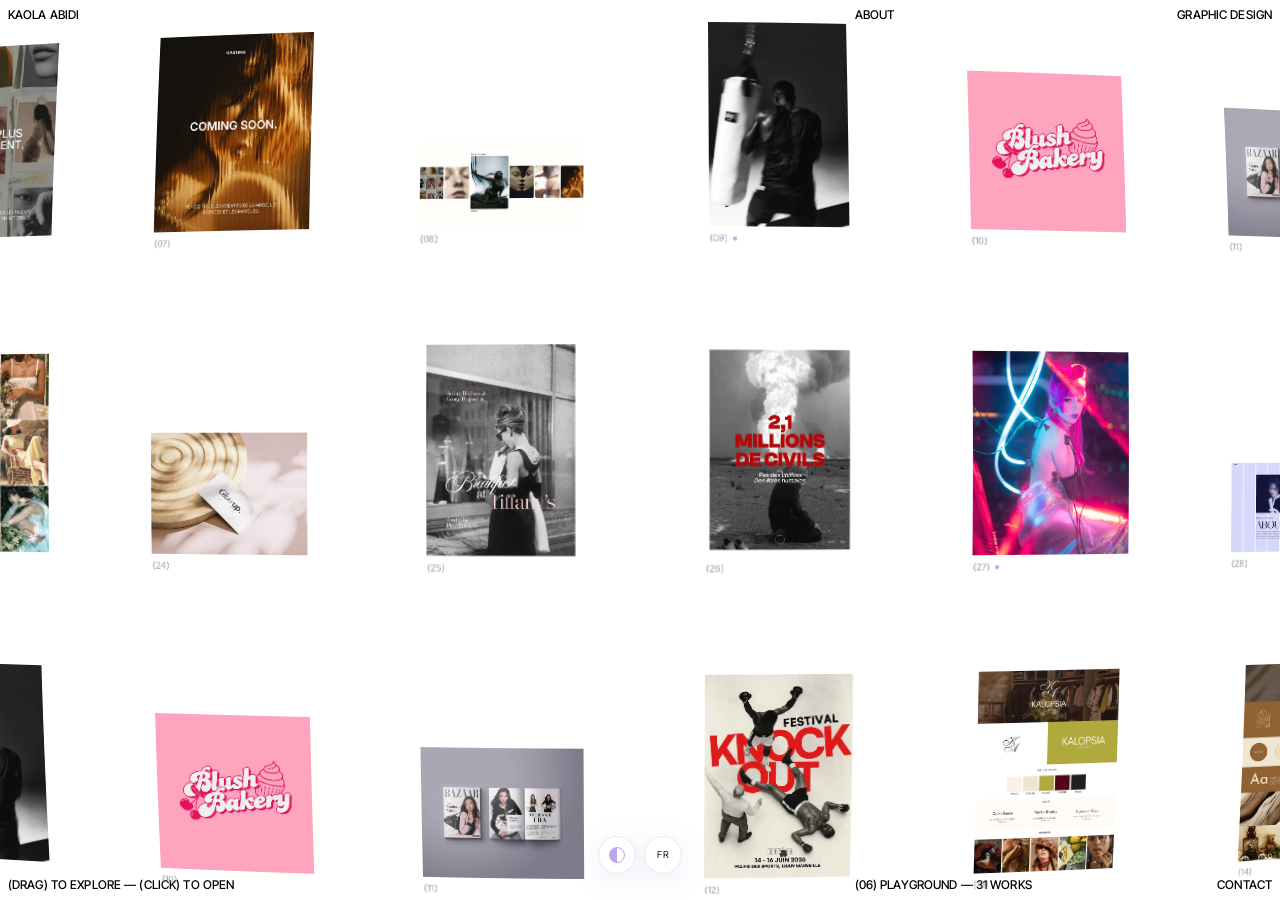
<file: playground.html>
<!doctype html>
<html lang="en">
<head>
  <meta charset="utf-8">
  <meta name="viewport" content="width=device-width, initial-scale=1">
  <title>Kaola ABIDI - Web &amp; Graphic Designer</title>
  <meta name="description" content="Kaola Abidi designs for the web and for print, in a minimal and delicate style. Her work moves between websites, visual identities and editorial pieces, always guided by colour, space and quiet details.">
  <meta property="og:title" content="Kaola ABIDI - Web &amp; Graphic Designer">
  <meta property="og:description" content="Kaola Abidi designs for the web and for print, in a minimal and delicate style. Her work moves between websites, visual identities and editorial pieces, always guided by colour, space and quiet details.">
  <script>(function(){var t;try{t=localStorage.getItem('theme')}catch(e){}if(!t)t=matchMedia('(prefers-color-scheme: dark)').matches?'dark':'light';document.documentElement.dataset.theme=t;document.documentElement.classList.add('js');try{if(sessionStorage.getItem('nav')){sessionStorage.removeItem('nav');document.documentElement.classList.add('from-nav')}}catch(e){}})()</script>
  <link rel="preconnect" href="https://fonts.googleapis.com">
  <link rel="preconnect" href="https://fonts.gstatic.com" crossorigin>
  <link href="https://fonts.googleapis.com/css2?family=Instrument+Serif:ital@0;1&family=Inter+Tight:wght@300;400;500&display=swap" rel="stylesheet">
  <link rel="icon" href="assets/favicon.svg" type="image/svg+xml">
  <link rel="stylesheet" href="css/style.css">
</head>
<body class="pg-body" data-page="Playground">
  <div class="loader" aria-hidden="true"><div class="ld-inner"><span class="ld-logo">Kaola Abidi</span><div class="ld-track"><div class="ld-fill" data-ld-bar></div></div></div></div>
  <div class="pg-stage" id="stage" aria-label="Playground — drag to explore" data-i18n-aria="pgStage"></div>

  <header class="site-header">
    <a href="index.html" class="brand rv" style="--d:.1s" data-label="Index">Kaola Abidi</a>
    <nav class="hd-nav rv" style="--d:.3s"><a class="ulink" href="about.html" data-label="About" data-i18n="navAbout">About</a><a class="ulink" href="playground.html" data-label="Playground" data-i18n="navGraphic">Graphic design</a></nav>
  </header>
  <footer class="site-footer">
    <span class="ft-left pg-hint rv" style="--d:.9s" data-i18n="pgHint"><b>(Drag)</b> to explore — <b>(Click)</b> to open</span>
    <span class="ft-mid rv" style="--d:1s">(06) Playground — <span id="count"></span></span>
    <button class="ft-contact ulink rv" style="--d:1.3s" data-contact data-i18n="navContact">Contact</button>
  </footer>
  <div class="cursor small" id="cursor" data-i18n="pgDrag">Drag</div>

  <div class="lightbox" id="lb" role="dialog" aria-label="Preview" data-i18n-aria="lbPreview">
    <div class="lb-top"><span class="lb-count" id="lbCount"></span><button class="ulink" data-lb-close data-i18n="close">(Close)</button></div>
    <button class="lb-arrow lb-prev" data-lb-prev aria-label="Previous design" data-i18n-aria="lbPrev">←</button>
    <div class="lb-stage"><img id="lbImg" alt=""></div>
    <button class="lb-arrow lb-next" data-lb-next aria-label="Next design" data-i18n-aria="lbNext">→</button>
    <div class="lb-info">
      <div class="lb-text" id="lbText">
        <div class="muted" id="lbCat"></div>
        <div class="lb-title" id="lbTitle"></div>
        <p class="lb-desc" id="lbDesc"></p>
      </div>
      <div id="lbLink"></div>
    </div>
  </div>

  <script src="js/i18n.js"></script>
  <script src="js/data.js"></script>
  <script src="js/common.js"></script>
  <script src="js/playground.js"></script>
</body>
</html>
</file>
<file: css/style.css>
/* =============================================================
   Kaola Abidi — Portfolio
   Fonds blanc / noir uniquement, détails en lila pâle.
============================================================= */

:root,
:root[data-theme="light"] {
  --bg: #ffffff;
  --ink: #18161c;
  --muted: #a19cab;
  --line: rgba(24, 22, 28, 0.09);
  --accent: #b9a7ec;        /* lila pâle */
  --accent-ink: #9c87dc;    /* lila un peu plus présent, pour les petits textes */
  --accent-soft: #f5f1fe;
  --shadow: rgba(140, 115, 210, 0.14);
}
:root[data-theme="dark"] {
  --bg: #08070a;
  --ink: #f2eff6;
  --muted: #77727f;
  --line: rgba(242, 239, 246, 0.1);
  --accent: #dcd0fb;
  --accent-ink: #d2c4f8;
  --accent-soft: #17131f;
  --shadow: rgba(0, 0, 0, 0.6);
}

:root {
  --mono: "Inter Tight", "Helvetica Neue", Arial, sans-serif; /* texte courant : Inter */
  --sans: "Inter Tight", "Helvetica Neue", Arial, sans-serif;
  --title: "Chloe", "Instrument Serif", Georgia, serif;
  --serif: "Instrument Serif", Georgia, serif;
  --gutter: clamp(16px, 2vw, 28px);
  --ease: cubic-bezier(0.7, 0, 0.2, 1);
  --ease-out: cubic-bezier(0.16, 1, 0.3, 1);
  --soft: cubic-bezier(0.25, 0.8, 0.25, 1);
  color-scheme: light dark;
}

@font-face { font-family: "Chloe"; src: url("../fonts/chloe-regular.otf") format("opentype"); font-weight: 400; font-style: normal; font-display: swap; }

*, *::before, *::after { box-sizing: border-box; margin: 0; padding: 0; }
html { -webkit-text-size-adjust: 100%; }
body {
  background: var(--bg);
  color: var(--ink);
  font-family: var(--mono);
  font-size: 10.5px;
  line-height: 1.5;
  letter-spacing: 0.04em;
  text-transform: uppercase;
  -webkit-font-smoothing: antialiased;
  transition: background-color 0.6s var(--ease), color 0.6s var(--ease);
}
img { display: block; max-width: 100%; }
a { color: inherit; text-decoration: none; }
button { font: inherit; color: inherit; background: none; border: 0; cursor: pointer; text-transform: inherit; letter-spacing: inherit; }
::selection { background: var(--accent); color: #18161c; }

.accent { color: var(--accent-ink); }
.serif { font-family: var(--sans); text-transform: none; letter-spacing: 0; }
.muted { color: var(--muted); }

.ulink { position: relative; display: inline-block; }
.ulink::after {
  content: ""; position: absolute; left: 0; right: 0; bottom: -1px; height: 1px;
  background: currentColor; transform: scaleX(0); transform-origin: right;
  transition: transform 0.6s var(--ease);
}
.ulink:hover::after, .ulink:focus-visible::after { transform: scaleX(1); transform-origin: left; }

main { position: relative; z-index: 1; }

/* ---------- Animations d'entrée ---------- */
@keyframes rise {
  from { opacity: 0; transform: translateY(22px); filter: blur(12px); }
  to   { opacity: 1; transform: none; filter: blur(0); }
}
@keyframes fade {
  from { opacity: 0; filter: blur(10px); }
  to   { opacity: 1; filter: blur(0); }
}
@keyframes chIn {
  from { opacity: 0; transform: translateY(0.35em); filter: blur(10px); }
  to   { opacity: 1; transform: none; filter: blur(0); }
}
.rv, .fd { opacity: 0; }
html.loaded .rv { animation: rise 1.5s var(--ease-out) var(--d, 0s) both; }
html.loaded .fd { animation: fade 1.6s var(--soft) var(--d, 0s) both; }
.split .w { display: inline-block; white-space: nowrap; }
.split .ch { display: inline-block; opacity: 0; }
html.loaded .split .ch { animation: chIn 1.3s var(--ease-out) calc(var(--d, 0s) + var(--i) * 40ms) both; }

/* Apparition au scroll */
.reveal { opacity: 0; transform: translateY(30px); filter: blur(10px); transition: opacity 1.4s var(--ease-out), transform 1.6s var(--ease-out), filter 1.4s var(--ease-out); }
.reveal.in { opacity: 1; transform: none; filter: none; }

/* ---------- Loading screen (repris de l'ancien portfolio) ---------- */
.loader {
  position: fixed; inset: 0; z-index: 100;
  background: var(--bg);
  display: flex; align-items: center; justify-content: center;
  transform: translateY(0);
  transition: transform 0.7s cubic-bezier(0.76, 0, 0.24, 1);
}
.loader.done { transform: translateY(-100%); pointer-events: none; }
.loader.below { transform: translateY(100%); transition: none; }
.ld-inner {
  display: flex; flex-direction: column; align-items: center; gap: 24px;
  transform: translateY(60px); opacity: 0;
  animation: loaderIn 0.6s cubic-bezier(0.22, 1, 0.36, 1) 0.1s forwards;
}
@keyframes loaderIn { to { opacity: 1; transform: translateY(0); } }
.ld-logo { font-family: "Inter Tight", sans-serif; font-size: 13px; font-weight: 400; letter-spacing: 0.2em; color: var(--ink); text-transform: uppercase; }
.ld-track { width: 120px; height: 1px; background: var(--line); position: relative; overflow: hidden; }
.ld-fill { position: absolute; inset: 0; background: var(--accent); transform-origin: left; transform: scaleX(0); transition: transform 0.3s ease; }

/* ---------- Header & footer (mise en page façon cathydolle.com) ----------
   Grille de 12 colonnes collée aux bords, texte minuscule en capitales.
   Header : nom à gauche, About en colonne 9, Graphic design aligné à droite.
   Footer : Contact seul en bas à droite (+ infos de page en colonne 9). */
:root { --edge: 8px; }
.site-header, .site-footer {
  position: fixed; left: 0; right: 0; z-index: 50;
  display: grid; grid-template-columns: repeat(12, minmax(0, 1fr)); column-gap: 6px; align-items: start;
  padding: var(--edge);
  font-family: var(--sans); font-weight: 500; font-size: 12px; line-height: 1.2; letter-spacing: 0.01em; text-transform: uppercase;
  color: #fff; mix-blend-mode: difference;
  pointer-events: none;
}
.site-header { top: 0; }
.site-footer { bottom: 0; align-items: end; z-index: 45; }
.site-header > *, .site-footer > * { pointer-events: auto; }
.site-header .brand { grid-column: 1 / 5; justify-self: start; }
.hd-nav { grid-column: 9 / 13; display: grid; grid-template-columns: repeat(4, minmax(0, 1fr)); column-gap: 6px; }
.hd-nav > :first-child { grid-column: 1; justify-self: start; }
.hd-nav > :last-child { grid-column: 3 / 5; justify-self: end; }
.site-footer .ft-left { grid-column: 1 / 6; justify-self: start; }
.site-footer .ft-mid { grid-column: 9 / 12; justify-self: start; }
.site-footer .ft-contact { grid-column: 12; justify-self: end; }
.site-footer .ft-dim, .site-header .ft-dim { opacity: .5; }

/* ---------- Boutons ronds : thème + langue, centrés côte à côte ---------- */
.theme-toggle, .lang-toggle {
  position: fixed; left: 50%; bottom: var(--gutter); z-index: 60;
  width: 38px; height: 38px; border-radius: 50%;
  border: 1px solid var(--line); background: var(--bg);
  display: grid; place-items: center;
  box-shadow: 0 6px 30px var(--shadow);
  transition: transform 0.6s var(--ease-out), background 0.6s var(--ease), border-color .6s, color .6s;
}
.theme-toggle { margin-left: -42px; }
.lang-toggle { margin-left: 4px; font-size: 9.5px; letter-spacing: 0.06em; padding-left: 0.06em; }
.theme-toggle:hover, .lang-toggle:hover { transform: scale(1.12); border-color: var(--accent); }
.lang-toggle:hover { color: var(--accent-ink); }
.theme-toggle:active, .lang-toggle:active { transform: scale(0.94); }
.lang-toggle:focus-visible { outline: 1px solid var(--accent); outline-offset: 4px; }
.theme-toggle span {
  width: 16px; height: 16px; border-radius: 50%;
  background: linear-gradient(90deg, var(--accent) 50%, transparent 50%);
  border: 1px solid var(--accent);
  transition: transform 0.9s var(--ease);
}
:root[data-theme="dark"] .theme-toggle span { transform: rotate(180deg); }
.theme-toggle:focus-visible { outline: 1px solid var(--accent); outline-offset: 4px; }
html.theme-tr::view-transition-old(root),
html.theme-tr::view-transition-new(root) { animation: none; mix-blend-mode: normal; }

/* ---------- Panneau contact ---------- */
.contact-panel {
  position: fixed; inset: 0; z-index: 80;
  background: var(--bg);
  display: grid; grid-template-rows: auto 1fr auto; padding: var(--gutter);
  clip-path: inset(0 0 100% 0); visibility: hidden;
  transition: clip-path 1s var(--ease), visibility 0s 1s;
}
.contact-panel.open { clip-path: inset(0 0 0 0); visibility: visible; transition: clip-path 1s var(--ease); }
.contact-panel .cp-top, .contact-panel .cp-bottom { display: flex; justify-content: space-between; }
.contact-panel .cp-bottom { color: var(--muted); }
.contact-panel .cp-body { align-self: center; display: grid; gap: 34px; justify-items: start; max-width: 900px; width: 100%; margin: 0 auto; position: relative; }
.contact-panel .cp-body > * { opacity: 0; transform: translateY(20px); filter: blur(10px); transition: opacity 1s var(--ease-out), transform 1.2s var(--ease-out), filter 1s; }
.contact-panel.open .cp-body > * { opacity: 1; transform: none; filter: none; }
.contact-panel.open .cp-body > :nth-child(2) { transition-delay: .5s; }
.contact-panel.open .cp-body > :nth-child(1) { transition-delay: .35s; }
.contact-panel h2 {
  font-family: var(--serif); font-style: italic; font-weight: 400; text-transform: none;
  font-size: clamp(48px, 7vw, 116px); line-height: 0.9; letter-spacing: -0.02em; color: var(--accent);
}
.contact-panel h2 span { font-family: var(--title); font-style: normal; font-weight: 400; letter-spacing: 0; color: var(--ink); text-transform: uppercase; }
.cp-list { display: grid; grid-template-columns: max-content 1fr; gap: 10px 32px; font-size: 11.5px; }
.cp-list dt { color: var(--muted); }
.cp-copy .copied { color: var(--accent-ink); margin-left: 8px; opacity: 0; transition: opacity .3s; }
.cp-copy.done .copied { opacity: 1; }

/* =============================================================
   ACCUEIL
============================================================= */
.home { height: 100svh; min-height: 560px; overflow: hidden; }
.home-stage {
  position: absolute; left: 0; right: 0; top: 50%; transform: translateY(-50%);
  display: grid; justify-items: center;
}
.strip { display: flex; align-items: center; gap: 1.1vw; height: 34vw; max-height: 470px; }
.card {
  position: relative; flex: none;
  width: 7.6vw; max-width: 106px; height: 10.2vw; max-height: 142px;
  transition: width 1.1s var(--ease), height 1.1s var(--ease), max-width 1.1s var(--ease), max-height 1.1s var(--ease);
}
.card.active { width: 19vw; max-width: 265px; height: 26vw; max-height: 360px; }
.card .ph { position: absolute; inset: 0; overflow: hidden; background: var(--accent-soft); transition: box-shadow 1.2s var(--soft); }
.card.active .ph { box-shadow: 0 40px 90px -20px var(--shadow); }
.card img {
  width: 100%; height: 100%; object-fit: cover;
  filter: grayscale(1) brightness(1.04) opacity(0.75);
  transform: scale(1.15);
  transition: filter 1.1s var(--soft), transform 1.6s var(--ease-out);
}
.card:hover img { filter: grayscale(0.4) opacity(0.95); }
.card.active img { filter: none; transform: scale(1); }
.card .num { position: absolute; left: 0; top: calc(100% + 10px); white-space: nowrap; color: var(--muted); transition: color 0.5s; }
.card.active .num { color: var(--accent-ink); }
.card .num i { font-style: normal; opacity: 0; transition: opacity .4s; }
.card.active .num i { opacity: 1; transition-delay: .4s; }

.card-info {
  position: absolute; left: 0; bottom: calc(100% + 24px);
  width: 260px; pointer-events: none;
}
.card-info > * { opacity: 0; transform: translateY(8px); filter: blur(6px); transition: opacity .35s, transform .6s var(--ease-out), filter .4s; }
.card.active .card-info > * { opacity: 1; transform: none; filter: none; }
.card.active .card-info > :nth-child(1) { transition-delay: .4s; }
.card.active .card-info > :nth-child(2) { transition-delay: .5s; }
.card.active .card-info > :nth-child(3) { transition-delay: .6s; }
.card-info .ci-type { color: var(--muted); }

.home-statement {
  position: absolute; left: var(--gutter); bottom: calc(var(--gutter) + 40px); z-index: 2;
  max-width: 440px;
  font-family: var(--sans); font-weight: 300; text-transform: none; letter-spacing: -0.01em;
  font-size: clamp(20px, 2.1vw, 30px); line-height: 1.12;
}
.home-statement em { color: var(--accent-ink); }
.home-list {
  position: absolute; right: var(--gutter); top: 50%; transform: translateY(-50%); z-index: 2;
  display: grid; gap: 5px; text-align: right;
}
.home-list a { color: var(--muted); transition: color .4s, letter-spacing .6s var(--ease-out); }
.home-list a:hover { color: var(--ink); }
.home-list a.active { color: var(--ink); letter-spacing: 0.12em; }
.home-list a.active::before { content: "● "; color: var(--accent); font-size: 7px; vertical-align: 2px; }
.home-intro-m { display: none; }


/* =============================================================
   PAGE PROJET
============================================================= */
.project { display: grid; grid-template-columns: minmax(300px, 34%) 1fr; gap: var(--gutter); padding: 0 var(--gutter); }
.p-side {
  position: sticky; top: 0; height: 100svh;
  display: flex; flex-direction: column; justify-content: center; gap: 24px; padding: 80px 0;
}
.p-index { color: var(--accent-ink); }
.p-title {
  font-family: var(--title); font-weight: 400; text-transform: uppercase;
  font-size: clamp(40px, 5vw, 92px); line-height: 0.9; letter-spacing: 0; margin-left: -0.02em;
}
.p-desc { max-width: 380px; text-transform: none; font-family: var(--sans); font-weight: 400; font-size: 13.5px; line-height: 1.5; letter-spacing: 0; color: color-mix(in srgb, var(--ink) 80%, transparent); }
.p-meta { display: grid; grid-template-columns: 70px 1fr; gap: 5px 12px; border-top: 1px solid var(--line); padding-top: 16px; max-width: 380px; }
.p-meta dt { color: var(--muted); }
.p-visit { color: var(--accent-ink); align-self: flex-start; }

.p-media { padding: 110px 0 60px; display: grid; gap: calc(var(--gutter) * 1.4); }
.p-media figure { overflow: hidden; background: var(--accent-soft); }
.p-media figure img { width: 100%; height: auto; transition: transform 1.8s var(--ease-out); }
.p-media figure video { display: block; width: 100%; height: auto; aspect-ratio: 16 / 9; object-fit: cover; }
.p-media figure.reveal img { transform: scale(1.08); }
.p-media figure.reveal.in img { transform: none; }
.p-hero img { aspect-ratio: 16 / 10; object-fit: cover; }
.p-label { display: flex; justify-content: space-between; padding-top: 50px; border-top: 1px solid var(--line); margin-top: 30px; }
.p-label span:first-child { color: var(--accent-ink); }
.p-mobiles { display: grid; grid-template-columns: repeat(4, 1fr); gap: calc(var(--gutter) * 0.75); align-items: start; }

.p-nav { display: grid; grid-template-columns: 1fr 1fr; gap: var(--gutter); padding: 80px 0 120px; border-top: 1px solid var(--line); margin: 0 var(--gutter); }
.p-nav a { display: grid; gap: 10px; }
.p-nav a:last-child { text-align: right; }
.p-nav .big {
  font-family: var(--title); font-weight: 400; font-size: clamp(32px, 5vw, 76px);
  letter-spacing: 0; line-height: 0.9; transition: color .5s, letter-spacing .8s var(--ease-out);
}
.p-nav a:hover .big { color: var(--accent-ink); letter-spacing: 0.04em; }

/* =============================================================
   ABOUT
============================================================= */
.ab {
  min-height: 100svh; display: grid; grid-template-rows: auto 1fr auto; gap: 40px;
  padding: 100px var(--gutter) 90px;
}
.ab-top { min-width: 0; }
.ab-kicker { display: flex; justify-content: space-between; gap: 16px; padding-bottom: 14px; }
.ab-name {
  font-family: var(--title); font-weight: 400; text-transform: uppercase;
  font-size: 14.5vw; line-height: 0.82; letter-spacing: 0; margin-left: -0.03em;
}
.ab-statement {
  align-self: center; justify-self: end; width: min(100%, 720px);
  font-family: var(--sans); font-weight: 300; text-transform: none; letter-spacing: -0.01em;
  font-size: clamp(20px, 2.2vw, 32px); line-height: 1.22;
}
.ab-statement .serif { font-size: 1.1em; }
.ab-grid {
  position: relative; display: grid; grid-template-columns: 1.6fr repeat(4, 1fr); gap: var(--gutter);
  padding-top: 18px;
}
.ab-grid::before {
  content: ""; position: absolute; left: 0; right: 0; top: 0; height: 1px; background: var(--line);
  transform: scaleX(0); transform-origin: left; transition: transform 1.6s var(--ease) 1s;
}
html.loaded .ab-grid::before { transform: scaleX(1); }
.ab-label { color: var(--accent-ink); margin-bottom: 12px; }
.ab-col p { font-family: var(--sans); text-transform: none; letter-spacing: 0; font-size: 13px; line-height: 1.5; max-width: 340px; }
.ab-col ul { list-style: none; display: grid; gap: 3px; }
.ab-col .interests button { padding: 0; transition: color .3s, letter-spacing .5s var(--ease-out); }
.ab-col .interests button:hover { color: var(--accent-ink); letter-spacing: 0.12em; }
.ab-cv {
  display: inline-flex; align-items: center; gap: 10px; margin-top: 16px;
  padding: 9px 16px; border: 1px solid var(--accent); border-radius: 999px;
  transition: background .4s, color .4s;
}
.ab-cv span { display: inline-block; transition: transform .5s var(--ease-out); }
.ab-cv:hover { background: var(--accent); color: #18161c; }
.ab-cv:hover span { transform: translate(2px, -2px); }
.gif-peek {
  position: fixed; left: 0; top: 0; z-index: 30; width: 170px; pointer-events: none;
  opacity: 0; filter: blur(8px); transform: translate3d(-999px, 0, 0);
  transition: opacity .4s, filter .5s, scale .6s var(--ease-out); scale: .9;
}
.gif-peek.on { opacity: 1; filter: none; scale: 1; }

/* =============================================================
   PLAYGROUND
============================================================= */
.pg-body { overflow: hidden; height: 100svh; overscroll-behavior: none; }
.pg-stage {
  position: fixed; inset: 0; z-index: 1; overflow: hidden;
  touch-action: none; user-select: none; -webkit-user-select: none; cursor: grab;
}
.pg-stage.grabbing { cursor: grabbing; }
.pg-item {
  position: absolute; left: 0; top: 0;
  will-change: transform; transform-origin: 50% 50%;
  contain: layout style;
}
.pg-item .pg-in { opacity: 0; filter: blur(14px); transition: opacity 1.2s var(--soft), filter 1.4s var(--soft); }
html.loaded .pg-item.ready .pg-in { opacity: 1; filter: none; transition-delay: var(--d, 0s); }
.pg-item img { width: 100%; height: auto; pointer-events: none; -webkit-user-drag: none; transition: filter .6s var(--soft); }
.pg-item figcaption {
  position: absolute; left: 0; right: 0; top: calc(100% + 7px);
  display: flex; justify-content: space-between; gap: 8px;
  font-size: 9px; color: var(--muted); white-space: nowrap;
}
.pg-item figcaption b { font-weight: 400; color: var(--ink); opacity: 0; transform: translateY(4px); transition: opacity .4s, transform .5s var(--ease-out); overflow: hidden; text-overflow: ellipsis; }
.pg-item:hover figcaption b { opacity: 1; transform: none; }
.pg-item:hover figcaption span { color: var(--accent-ink); }
.pg-item.is-web figcaption span::after { content: " ●"; color: var(--accent); font-size: 6px; vertical-align: 2px; }

.pg-hint { opacity: .6; }
.pg-hint b { font-weight: 500; }

/* Curseur du playground : un point + l'étiquette "(Drag)" / "(Open)" */
.cursor {
  position: fixed; left: 0; top: 0; z-index: 70; pointer-events: none;
  margin: -8px 0 0 -3px; height: 16px; padding-left: 17px;
  background: radial-gradient(circle at 3px 50%, #fff 2.6px, transparent 3.2px) no-repeat;
  color: #fff; mix-blend-mode: difference; white-space: nowrap;
  font-family: var(--sans); font-size: 12px; font-weight: 500; line-height: 16px; letter-spacing: .01em; text-transform: uppercase;
  transform: translate3d(-200px, -200px, 0);
  transition: color .3s, opacity .4s;
}
.cursor::before { content: "("; } .cursor::after { content: ")"; }
.cursor.small { color: transparent; }
.cursor.hide { opacity: 0; }
@media (hover: none), (pointer: coarse) { .cursor { display: none; } }

/* Fiche design (lightbox) */
.lightbox {
  position: fixed; inset: 0; z-index: 90;
  background: color-mix(in srgb, var(--bg) 88%, transparent);
  backdrop-filter: blur(22px) saturate(1.1); -webkit-backdrop-filter: blur(22px) saturate(1.1);
  display: grid; grid-template-columns: 70px 1fr 70px; grid-template-rows: auto 1fr auto;
  padding: var(--gutter);
  opacity: 0; visibility: hidden; transition: opacity .7s var(--soft), visibility 0s .7s;
}
.lightbox.open { opacity: 1; visibility: visible; transition: opacity .7s var(--soft); }
.lb-top { grid-column: 1 / -1; display: flex; justify-content: space-between; }
.lb-count { font-variant-numeric: tabular-nums; }
.lb-count b { font-weight: 400; color: var(--accent-ink); }
.lb-stage { grid-column: 2; display: grid; place-items: center; min-height: 0; padding: 24px 0; }
.lb-stage img {
  max-width: min(100%, 1000px); max-height: calc(100svh - 260px); width: auto; height: auto; object-fit: contain;
  box-shadow: 0 40px 100px -30px var(--shadow);
  transition: opacity .45s var(--soft), transform .7s var(--ease-out), filter .5s var(--soft);
}
.lb-stage img.out-l { opacity: 0; transform: translateX(-40px) scale(.98); filter: blur(10px); }
.lb-stage img.out-r { opacity: 0; transform: translateX(40px) scale(.98); filter: blur(10px); }
.lb-stage img.in-l { opacity: 0; transform: translateX(40px) scale(.98); filter: blur(10px); transition: none; }
.lb-stage img.in-r { opacity: 0; transform: translateX(-40px) scale(.98); filter: blur(10px); transition: none; }
.lightbox:not(.open) .lb-stage img { transform: scale(.96); filter: blur(10px); }
.lb-arrow {
  align-self: center; justify-self: center;
  width: 46px; height: 46px; border-radius: 50%;
  border: 1px solid var(--line); display: grid; place-items: center;
  font-size: 15px; letter-spacing: 0; transition: border-color .4s, background .4s, transform .5s var(--ease-out);
}
.lb-arrow:hover { border-color: var(--accent); background: var(--accent-soft); }
.lb-prev:hover { transform: translateX(-4px); }
.lb-next:hover { transform: translateX(4px); }
.lb-info { grid-column: 1 / -1; display: grid; grid-template-columns: 1fr auto; align-items: end; gap: 20px; }
.lb-text > * { transition: opacity .4s, filter .4s, transform .6s var(--ease-out); }
.lb-text.swap > * { opacity: 0; filter: blur(6px); transform: translateY(6px); }
.lb-title { font-family: var(--title); font-weight: 400; text-transform: uppercase; letter-spacing: 0; font-size: clamp(26px, 2.6vw, 40px); line-height: 1; margin: 8px 0 10px; }
.lb-desc { font-family: var(--sans); text-transform: none; letter-spacing: 0; font-size: 13px; max-width: 360px; color: color-mix(in srgb, var(--ink) 72%, transparent); }
.lb-link { color: var(--accent-ink); }

/* =============================================================
   RESPONSIVE
============================================================= */
@media (max-width: 860px) {

  .home { height: auto; min-height: 100svh; overflow: visible; }
  .home-stage { position: static; transform: none; padding: 120px 0 170px; justify-items: stretch; }
  .card-info { display: none; }
  .home-intro-m { display: block; padding: 0 var(--gutter); margin-bottom: 18px; }
  .strip { height: auto; max-height: none; gap: 12px; padding: 0 var(--gutter) 34px; overflow-x: auto; scroll-snap-type: x mandatory; scrollbar-width: none; }
  .strip::-webkit-scrollbar { display: none; }
  .card, .card.active { width: 64vw; max-width: none; height: 86vw; max-height: none; scroll-snap-align: start; }
  .card img { filter: none; transform: none; }
  .card .num i { opacity: 1; }
  .home-list { display: none; }
  .home-statement { position: static; padding: 0 var(--gutter); margin-top: 12px; }

  .project { grid-template-columns: 1fr; }
  .p-side { position: static; height: auto; padding: 110px 0 10px; }
  .p-title { font-size: clamp(40px, 12vw, 88px); }
  .p-media { padding-top: 10px; }
  .p-mobiles { grid-template-columns: repeat(2, 1fr); }

  .ab { padding-top: 90px; }
  .ab-kicker { flex-direction: column; gap: 4px; }
  .ab-statement { justify-self: start; }
  .ab-grid { grid-template-columns: 1fr 1fr; row-gap: 30px; }
  .ab-grid > :first-child { grid-column: 1 / -1; }

  .lightbox { grid-template-columns: 1fr 1fr; grid-template-rows: auto 1fr auto auto; }
  .lb-stage { grid-column: 1 / -1; grid-row: 2; }
  .lb-prev { grid-row: 3; grid-column: 1; justify-self: start; margin: 8px 0 16px; }
  .lb-next { grid-row: 3; grid-column: 2; justify-self: end; margin: 8px 0 16px; }
  .lb-info { grid-row: 4; grid-template-columns: 1fr; padding-bottom: 50px; }
}

@media (prefers-reduced-motion: reduce) {
  *, *::before, *::after { transition-duration: 0.01ms !important; animation-duration: 0.01ms !important; animation-delay: 0s !important; }
}

/* Cache la page avant que le loader n'apparaisse (évite un flash) */
/* En arrivant par une transition interne : le loader est déjà en place, pas de deuxième entrée */
html.from-nav .ld-inner { animation: none; opacity: 1; transform: none; }
.pg-in { position: relative; }
.pg-canvas { position: absolute; inset: 0; width: 100%; height: 100%; display: block; }
.pg-preload { position: absolute; width: 0; height: 0; overflow: hidden; visibility: hidden; }

/* Apparition des projets sur l'accueil : chaque carte se dévoile du bas vers le haut */
@keyframes cardIn { from { clip-path: inset(100% 0 0 0); } to { clip-path: inset(0 0 0 0); } }
@keyframes cardImg { from { transform: scale(1.6); } }
@keyframes numIn { from { opacity: 0; transform: translateY(6px); } }
html:not(.loaded) .card { visibility: hidden; }
html.loaded .card .ph { animation: cardIn 1.1s var(--ease) var(--d) backwards; }
html.loaded .card img { animation: cardImg 1.7s var(--ease-out) var(--d) backwards; }
html.loaded .card .num { animation: numIn 0.8s var(--ease-out) calc(var(--d) + 0.5s) backwards; }

/* Pas de barre de défilement visible (le scroll fonctionne toujours) */
html, body { scrollbar-width: none; -ms-overflow-style: none; }
html::-webkit-scrollbar, body::-webkit-scrollbar { display: none; width: 0; height: 0; }

/* Smooth scroll (Lenis) */
html.lenis, html.lenis body { height: auto; }
.lenis.lenis-smooth { scroll-behavior: auto !important; }
.lenis.lenis-stopped { overflow: hidden; }

/* =============================================================
   CURSEUR PERSONNALISÉ
============================================================= */
html.has-cursor, html.has-cursor * { cursor: none !important; }
html.has-cursor.c-text input, html.has-cursor.c-text textarea { cursor: text !important; }
.c-dot, .c-ring { position: fixed; left: 0; top: 0; z-index: 200; pointer-events: none; border-radius: 50%; }
.c-dot { width: 5px; height: 5px; margin: -2.5px 0 0 -2.5px; background: var(--ink); transform: translate3d(-100px, -100px, 0); transition: opacity .3s, background .4s; }
.c-ring {
  width: 30px; height: 30px; margin: -15px 0 0 -15px;
  border: 1px solid var(--accent); background: transparent;
  display: grid; place-items: center; color: #18161c; font-size: 9px;
  transform: translate3d(-100px, -100px, 0);
  transition: width .45s var(--ease-out), height .45s var(--ease-out), margin .45s var(--ease-out), background .4s, border-color .4s, opacity .3s;
}
.c-ring span { opacity: 0; transition: opacity .25s; }
.c-ring.is-link { width: 48px; height: 48px; margin: -24px 0 0 -24px; background: color-mix(in srgb, var(--accent) 22%, transparent); }
/* Sur un projet : l'anneau disparaît, une étiquette "(View)" suit le point */
.c-ring.is-view { width: 6px; height: 6px; margin: -3px 0 0 -3px; border-color: transparent; background: transparent; mix-blend-mode: difference; }
.c-ring span { position: absolute; left: 14px; top: 50%; transform: translateY(-50%); white-space: nowrap;
  font-family: var(--sans); font-size: 12px; font-weight: 500; letter-spacing: .01em; text-transform: uppercase; color: #fff; }
.c-ring span::before { content: "("; } .c-ring span::after { content: ")"; }
.c-ring.is-view span { opacity: 1; transition-delay: .1s; }
.c-ring.is-down { width: 22px; height: 22px; margin: -11px 0 0 -11px; }
html.c-out .c-dot, html.c-out .c-ring, html.c-text .c-ring { opacity: 0; }

/* =============================================================
   BOUTONS RONDS : thème, langue, musique (centrés en bas)
============================================================= */
html.has-music .theme-toggle { margin-left: -61px; }
html.has-music .lang-toggle { margin-left: -19px; }
.music-toggle {
  position: fixed; left: 50%; bottom: var(--gutter); z-index: 60; margin-left: 23px;
  width: 38px; height: 38px; border-radius: 50%;
  border: 1px solid var(--line); background: var(--bg); box-shadow: 0 6px 30px var(--shadow);
  display: grid; place-items: center;
  transition: transform 0.6s var(--ease-out), background 0.6s var(--ease), border-color .6s;
}
.music-toggle:hover, .music-toggle[aria-expanded="true"] { transform: scale(1.12); border-color: var(--accent); }
.music-toggle:focus-visible { outline: 1px solid var(--accent); outline-offset: 4px; }
.eq { display: flex; align-items: flex-end; gap: 2px; height: 12px; }
.eq i { display: block; width: 2px; height: 3px; background: var(--accent); border-radius: 1px; transition: height .3s; }
.music-toggle.playing .eq i { animation: eq 0.9s var(--soft) infinite alternate; }
.music-toggle.playing .eq i:nth-child(2) { animation-delay: -.3s; animation-duration: .7s; }
.music-toggle.playing .eq i:nth-child(3) { animation-delay: -.6s; animation-duration: 1.1s; }
.music-toggle.playing .eq i:nth-child(4) { animation-delay: -.15s; animation-duration: .8s; }
@keyframes eq { from { height: 3px; } to { height: 12px; } }

.music-pop {
  position: fixed; left: 50%; bottom: calc(var(--gutter) + 52px); z-index: 61;
  width: 260px; margin-left: -130px; padding: 16px;
  background: var(--bg); border: 1px solid var(--line); box-shadow: 0 30px 70px -20px var(--shadow);
  opacity: 0; transform: translateY(10px); filter: blur(6px); pointer-events: none;
  transition: opacity .4s var(--soft), transform .5s var(--ease-out), filter .4s;
}
.music-pop.open { opacity: 1; transform: none; filter: none; pointer-events: auto; }
.mp-top { display: flex; justify-content: space-between; margin-bottom: 10px; }
.mp-count { color: var(--muted); font-variant-numeric: tabular-nums; }
.mp-title { font-family: var(--title); font-size: 20px; line-height: 1.05; }
.mp-artist { margin-top: 4px; }
.mp-bar { position: relative; height: 1px; background: var(--line); margin: 14px 0 12px; overflow: hidden; }
.mp-bar i { position: absolute; inset: 0; background: var(--accent); transform-origin: left; transform: scaleX(0); }
.mp-ctrl { display: flex; justify-content: space-between; align-items: center; }
.mp-ctrl button { padding: 4px 2px; transition: color .3s; }
.mp-ctrl button:hover { color: var(--accent-ink); }
.mp-play { min-width: 60px; }
.mp-list { list-style: none; margin-top: 12px; padding-top: 10px; border-top: 1px solid var(--line); display: grid; gap: 2px; max-height: 120px; overflow: auto; scrollbar-width: none; }
.mp-list button { display: flex; gap: 10px; width: 100%; text-align: left; color: var(--muted); padding: 2px 0; transition: color .3s; }
.mp-list button span { color: var(--muted); }
.mp-list button:hover, .mp-list button.on { color: var(--ink); }
.mp-list button.on span { color: var(--accent-ink); }

/* =============================================================
   FORMULAIRE DE CONTACT
============================================================= */
.contact-panel .cp-body { max-width: 1100px; grid-template-columns: 1.1fr 1fr; align-items: end; gap: 34px 8vw; }
.cp-info { display: grid; gap: 34px; }
.cp-form { display: grid; gap: 22px; width: 100%; }
.cp-field { display: grid; gap: 6px; }
.cp-field span { color: var(--muted); transition: color .3s; }
.cp-field input, .cp-field textarea {
  width: 100%; background: transparent; border: 0; border-bottom: 1px solid var(--line); border-radius: 0;
  padding: 6px 0 9px; color: var(--ink); font-family: var(--sans); font-size: 15px; letter-spacing: 0; text-transform: none;
  outline: none; resize: none; transition: border-color .4s;
}
.cp-field:focus-within span { color: var(--accent-ink); }
.cp-field input:focus, .cp-field textarea:focus { border-color: var(--accent); }
.cp-field.err span { color: #d4708a; }
.cp-field.err input, .cp-field.err textarea { border-color: #d4708a; }
.cp-honey { position: absolute; left: -9999px; width: 1px; height: 1px; opacity: 0; }
.cp-send { display: flex; align-items: center; gap: 18px; flex-wrap: wrap; }
.cp-submit {
  display: inline-flex; align-items: center; gap: 10px; padding: 10px 20px;
  border: 1px solid var(--accent); border-radius: 999px; transition: background .4s, color .4s, opacity .3s;
}
.cp-submit span { display: inline-block; transition: transform .5s var(--ease-out); }
.cp-submit:hover { background: var(--accent); color: #18161c; }
.cp-submit:hover span { transform: translate(2px, -2px); }
.cp-form.sending .cp-submit { opacity: .5; pointer-events: none; }
.cp-status { color: var(--muted); text-transform: none; font-family: var(--sans); letter-spacing: 0; font-size: 12.5px; }
.cp-form.sent .cp-status { color: var(--accent-ink); }

/* =============================================================
   RESPONSIVE (tablette & téléphone) — nouveaux éléments
============================================================= */
@media (max-width: 860px) {

  /* Pied de page : remonté au-dessus des boutons ronds pour ne jamais les chevaucher */
  .site-footer { padding-bottom: calc(var(--gutter) + 50px); }
  .pg-hint { opacity: .6; }
  .ft-copy { display: none; }

  .home-stage { padding-bottom: 24px; }
  .home-slider { padding-bottom: 150px; }
  .strip { scroll-padding-inline: var(--gutter); }

  /* Contact : une colonne, le panneau défile si besoin */
  .contact-panel { overflow-y: auto; overscroll-behavior: contain; }
  .contact-panel .cp-body { grid-template-columns: 1fr; align-self: start; padding: 32px 0 24px; gap: 40px; }
  .contact-panel h2 { font-size: clamp(44px, 13vw, 80px); }
  .cp-list { grid-template-columns: 80px 1fr; gap: 8px 16px; }
  .contact-panel .cp-bottom { flex-direction: column; gap: 4px; padding-bottom: 50px; }

  /* Playground : le texte d'aide prend moins de place */
  .pg-hint { max-width: 46vw; }
}
@media (max-width: 560px) {
  .ab-grid { grid-template-columns: 1fr; }
  .p-nav { grid-template-columns: 1fr; gap: 36px; padding: 56px 0 130px; }
  .p-nav a:last-child { text-align: left; }
  .music-pop { width: calc(100vw - 2 * var(--gutter)); margin-left: calc(-50vw + var(--gutter)); }
}

/* Écrans tactiles : pas de survol, donc images directement en couleur */


/* Header & footer sur téléphone : nom à gauche, liens à droite */
@media (max-width: 560px) {
  .site-header, .site-footer { grid-template-columns: 1fr auto; column-gap: 12px; }
  .site-header .brand { grid-column: 1; }
  .hd-nav { grid-column: 2; display: flex; gap: 14px; }
  .site-footer .ft-left, .site-footer .ft-mid { grid-column: 1; }
  .site-footer .ft-contact { grid-column: 2; }
  .pg-body .site-footer .ft-mid { display: none; }
}
</file>
